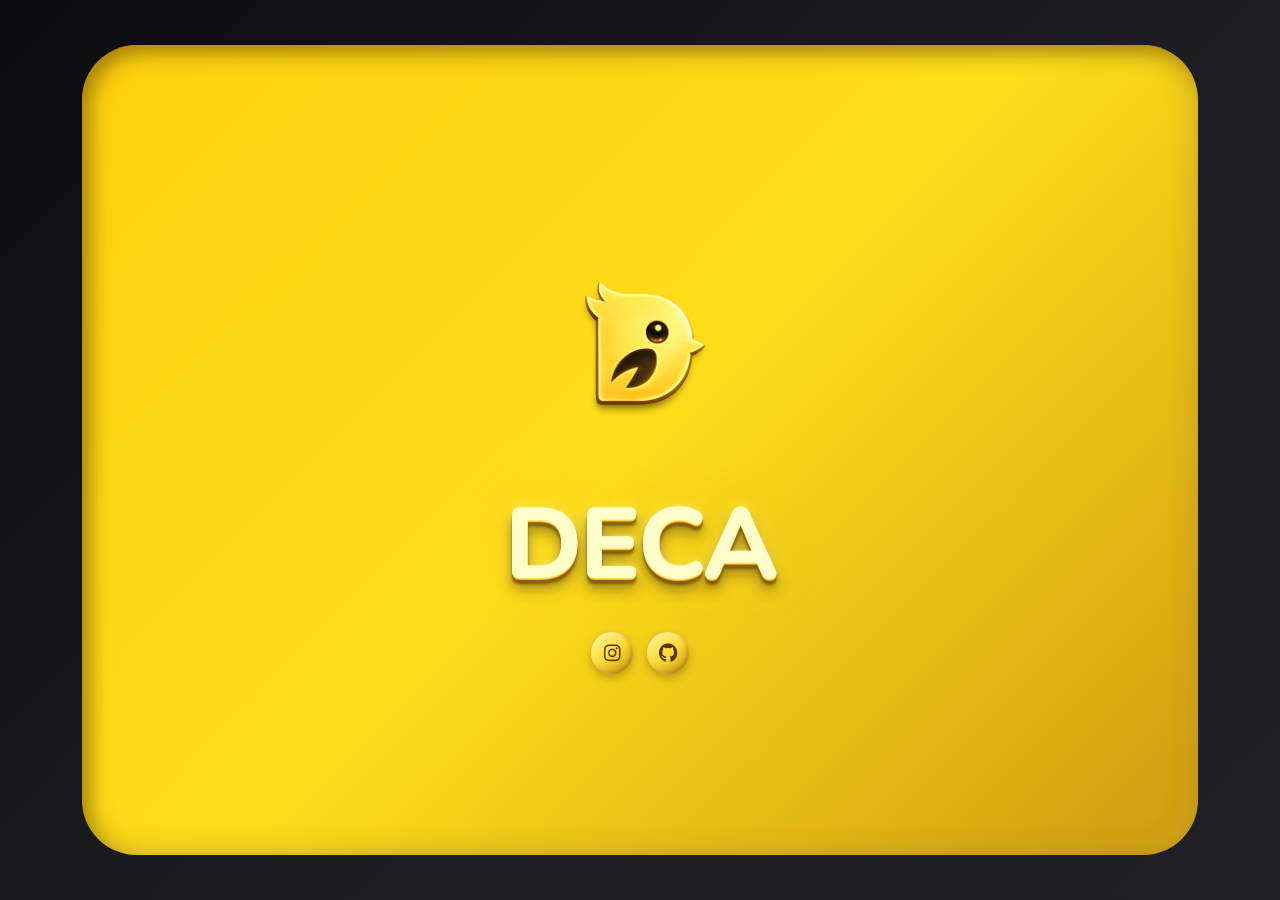
<file: index.html>
<!DOCTYPE html>
<html lang="en">

<head>
    <meta charset="UTF-8">
    <meta name="viewport" content="width=device-width, initial-scale=1.0">
    <title>DECA</title>
    <link rel="shortcut icon" href="images/icon.png" type="image/x-icon">
    <link rel="stylesheet" href="https://cdnjs.cloudflare.com/ajax/libs/font-awesome/6.5.2/css/all.min.css">
    <link rel="stylesheet" href="style.css">
</head>

<body>
    <div class="container">
        <div class="dbox">
            <img src="images/bird-logo.png" alt="DECA-LOGO">
            <h1>DECA</h1>
            <div class="socials">
                <a href="https://www.instagram.com/deca.uz" class="social instagram" aria-label="Instagram">
                    <i class="fa-brands fa-instagram"></i>
                </a>

                <a href="https://github.com/Sevdiyorov/deca" class="social github" aria-label="GitHub">
                    <i class="fa-brands fa-github"></i>
                </a>
            </div>
        </div>
    </div>
</body>

</html>
</file>
<file: style.css>
@import url('https://fonts.googleapis.com/css2?family=Nunito:ital,wght@0,200..1000;1,200..1000&display=swap');

* {
    margin: 0;
    padding: 0;
    box-sizing: border-box;
    -webkit-tap-highlight-color: transparent;
    -webkit-user-drag: none;
    -webkit-user-select: none;
    -moz-user-select: none;
    -ms-user-select: none;
    user-select: none;
}

.container {
    width: 100%;
    min-height: 100dvh;

    background: linear-gradient(
        135deg,
        #0c0b0d,
        #1C1C21,
        #212025
    );

    display: flex;
    justify-content: center;
    align-items: center;

    padding: 20px;
}

.dbox {
    width: 90%;
    min-height: 90vh;

    padding: 30px;

    display: flex;
    flex-direction: column;
    justify-content: center;
    align-items: center;

    background: linear-gradient(
        135deg,
        #FDD00F,
        #FDDD1A,
        #D09B10
    );

    border-radius: 55px;

    box-shadow:
        inset 8px 8px 18px #46280059,
        inset -8px -8px 18px #ffe14640,
        inset 0 0 30px #321e0040;
}

.dbox img {
    width: 250px;
    max-width: 35%;
    height: auto;
}

.dbox h1 {
    font-family: "Nunito", sans-serif;

    font-size: clamp(60px, 8vw, 100px);

    font-weight: 800;

    letter-spacing: -0.025em;

    background: linear-gradient(
        180deg,
        #fffec8 0%,
        #fefdbb 5%,
        #fef69a 12%,
        #feea61 25%,
        #fee243 43%,
        #fde02f 60%,
        #fdd027 76%,
        #c9961e 91%,
        #763f03 100%
    );

    -webkit-background-clip: text;
    background-clip: text;

    color: transparent;

    text-shadow:
        0 1px 0 #ffffd2f2,
        0 2px 0 #feea61e6,
        0 3px 0 #fdd02fcc,
        0 5px 0 #9f6004bf,
        0 7px 3px #351f088c,
        0 12px 14px #351f0873,
        0 0 10px #feed61a6,
        0 0 24px #fee24873,
        0 0 45px #fdd02f40;
}

@media (max-width: 480px) {

    .container {
        padding: 12px;
    }

    .dbox {
        width: 100%;
        min-height: 90dvh;

        padding: 20px;

        border-radius: 30px;
    }

    .dbox img {
        width: 180px;
        max-width: 60%;
    }

    .dbox h1 {
        font-size: 55px;
    }
}

@media (min-width: 481px) and (max-width: 767px) {

    .dbox {
        width: 92%;
        min-height: 90dvh;

        border-radius: 40px;
    }

    .dbox img {
        width: 200px;
        max-width: 50%;
    }

    .dbox h1 {
        font-size: 65px;
    }
}

@media (min-width: 768px) and (max-width: 1023px) {

    .container {
        padding: 25px;
    }

    .dbox {
        width: 90%;
        min-height: 90vh;

        border-radius: 50px;
    }

    .dbox img {
        width: 220px;
        max-width: 40%;
    }

    .dbox h1 {
        font-size: 80px;
    }
}

@media (min-width: 1024px) and (max-width: 1439px) {

    .dbox {
        width: 90%;
        min-height: 90vh;

        border-radius: 55px;
    }

    .dbox img {
        width: 250px;
    }

    .dbox h1 {
        font-size: 100px;
    }
}

@media (min-width: 1440px) {

    .dbox {
        width: 90%;
        min-height: 90vh;

        border-radius: 60px;
    }

    .dbox img {
        width: 280px;
    }

    .dbox h1 {
        font-size: 110px;
    }
}

/*SOCIAL MEDIA*/

.socials {
    display: flex;
    justify-content: center;
    align-items: center;

    gap: 14px;

    margin-top: 20px;
}

.social {
    width: 42px;
    height: 42px;

    display: flex;
    justify-content: center;
    align-items: center;

    border-radius: 50%;

    text-decoration: none;

    font-size: 19px;

    color: #5a3500;

    background: linear-gradient(
        145deg,
        #fff4a8,
        #fddc32,
        #c99416
    );

    box-shadow:
        0 4px 8px #3a23004d,
        inset 2px 2px 4px #fff8b866,
        inset -2px -2px 4px #7a4b0066;

    transition:
        transform 0.3s ease,
        box-shadow 0.3s ease,
        color 0.3s ease;
}

.social:hover {
    transform: translateY(-5px) scale(1.08);

    color: #fffbd0;

    box-shadow:
        0 8px 18px #3a230066,
        0 0 18px #ffe34799,
        inset 2px 2px 5px #fffbd080,
        inset -2px -2px 5px #7a4b0070;
}

.social:active {
    transform: translateY(-1px) scale(0.96);
}

.instagram:hover {
    background: linear-gradient(
        135deg,
        #f9ce34,
        #ee2a7b,
        #6228d7
    );
}

.github:hover {
    background: linear-gradient(
        135deg,
        #333,
        #111
    );
}
</file>
